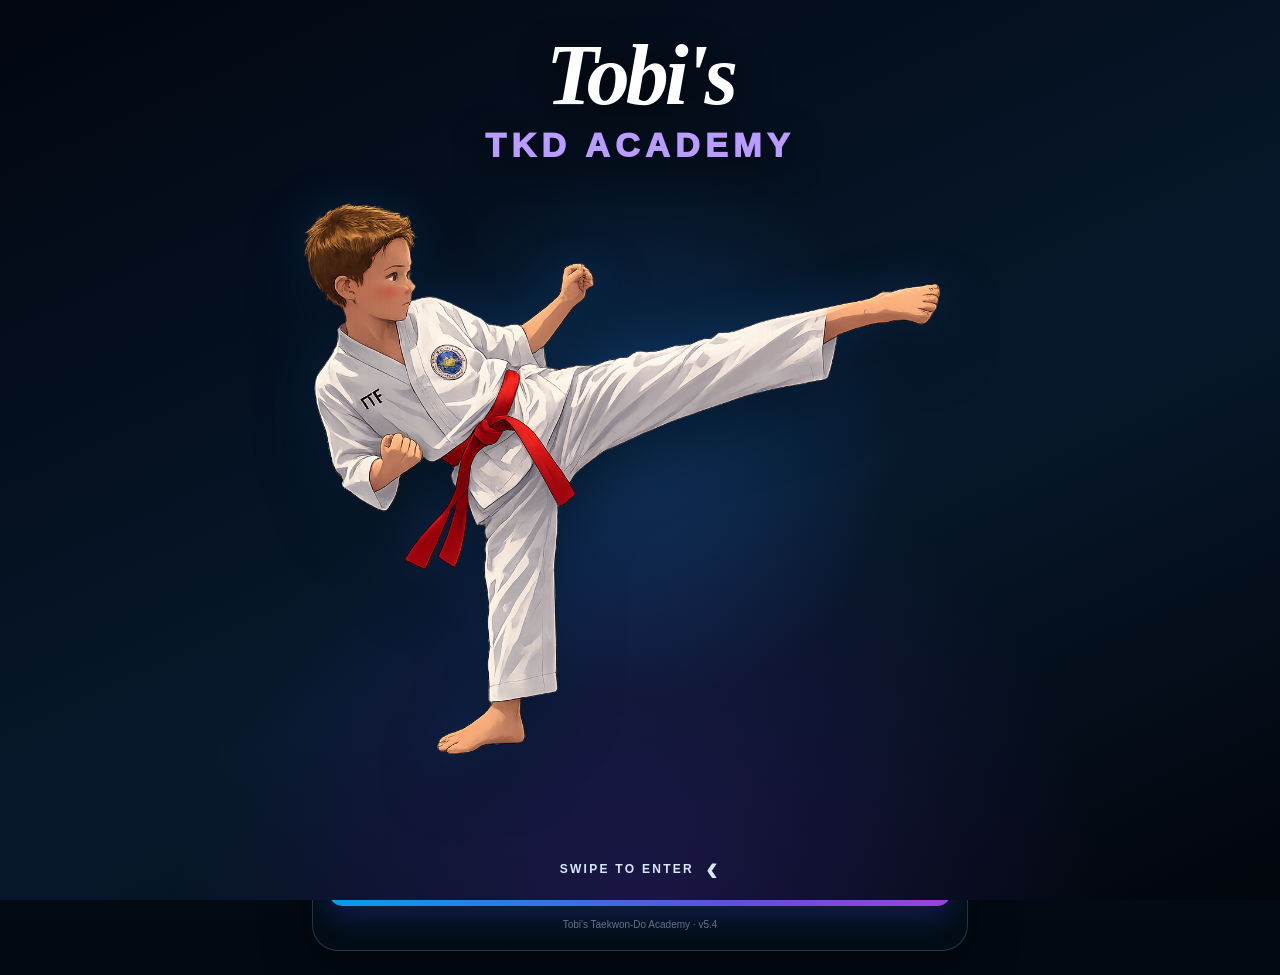
<file: index.html>
<!doctype html>
<html lang="en">
<head>
  <meta charset="utf-8">
  <meta name="viewport" content="width=device-width,initial-scale=1,viewport-fit=cover">
  <meta name="theme-color" content="#071321">
  <meta name="color-scheme" content="dark">
  <meta name="apple-mobile-web-app-capable" content="yes">
  <meta name="apple-mobile-web-app-status-bar-style" content="black-translucent">
  <meta name="apple-mobile-web-app-title" content="Tobi's TKD Academy">
  <title>Tobi's Taekwon-Do Academy</title>
  <link rel="manifest" href="manifest.json">
  <link rel="apple-touch-icon" sizes="180x180" href="apple-touch-icon.png">
  <link rel="icon" type="image/png" sizes="192x192" href="icon-192.png">
  <link rel="icon" type="image/png" sizes="512x512" href="icon-512.png">
  <link rel="stylesheet" href="styles.css">
  <link rel="stylesheet" href="intro-static.css">
</head>
<body>
  <section id="launchScreen" class="launch-screen static-intro" aria-label="Welcome screen">
    <div class="intro-copy">
      <div class="intro-title">Tobi's</div>
      <div class="intro-name">TKD ACADEMY</div>
    </div>
    <div class="intro-george-wrap" aria-hidden="true">
      <img class="intro-george" src="intro-george.png" alt="">
    </div>
    <div class="intro-swipe">
      <span>SWIPE TO ENTER</span>
      <b>‹</b>
    </div>
  </section>

  <main class="app-shell">
    <section id="setupScreen" class="screen setup-screen">
      <header class="hero">
        <div class="hero-copy">
          <div class="brand-script">Tobi's</div>
          <div class="brand-main">TAEKWON-DO</div>
          <div class="brand-accent">ACADEMY</div>
          <p>Train. Learn. Progress.</p>
        </div>
        <img class="hero-person" src="tkd-hero.png" alt="Young Taekwon-Do student in a white dobok and red belt performing a side kick">
      </header>
      <section class="setup-card">
        <div class="section-label"><span>1</span> Practice</div>
        <div class="practice-grid" id="practiceTiles">
          <button class="practice-tile active" data-value="common" type="button">
            <span class="tile-icon">한</span><strong>Common Terms</strong><small>Build vocabulary</small>
          </button>
          <button class="practice-tile" data-value="techniques" type="button">
            <span class="tile-icon">🥋</span><strong>Techniques</strong><small>Learn techniques</small>
          </button>
          <button class="practice-tile" data-value="theory" type="button">
            <span class="tile-icon">▤</span><strong>Theory</strong><small>Understand principles</small>
          </button>
        </div>
        <input id="practiceType" type="hidden" value="common">
        <div id="directionSection">
          <div class="section-label"><span>2</span> Direction</div>
          <div class="choice-stack">
            <button class="choice-row active" data-direction="ko2en" type="button">
              <span class="choice-symbol">한</span><span><strong>Korean → English</strong><small>See Korean, recall English</small></span><span class="choice-check">✓</span>
            </button>
            <button class="choice-row" data-direction="en2ko" type="button">
              <span class="choice-symbol">A</span><span><strong>English → Korean</strong><small>See English, recall Korean</small></span><span class="choice-check">○</span>
            </button>
          </div>
          <input id="direction" type="hidden" value="ko2en">
        </div>
        <div class="section-label"><span>3</span> Filters</div>
        <div class="filter-list">
          <label id="beltRow" class="filter-row"><span class="filter-icon">🥋</span><span class="filter-label">Belt</span><select id="belt"></select></label>
          <label id="scopeRow" class="filter-row"><span class="filter-icon">↳</span><span class="filter-label">Belt range</span><select id="scope"><option value="through">Up to selected belt</option><option value="only">Selected belt only</option></select></label>
          <label class="filter-row"><span class="filter-icon">▣</span><span class="filter-label">Category</span><select id="category"><option value="All">All categories</option></select></label>
          <label class="filter-row"><span class="filter-icon">↝</span><span class="filter-label">Mode</span><select id="mode"><option value="smart">Smart Learning</option><option value="random">Random</option><option value="study">Study in order</option><option value="wrong">Wrong only</option></select></label>
        </div>
        <div id="deckSummary" class="deck-summary">Loading cards…</div>
        <button id="resetProgressButton" class="reset-progress" type="button">Reset learning progress</button>
        <button id="startButton" class="start-button" type="button">START PRACTICE <span>→</span></button>
        <div class="version">Tobi's Taekwon-Do Academy · v5.4</div>
      </section>
    </section>

    <section id="practiceScreen" class="screen practice-screen hidden">
      <header class="practice-header">
        <button id="backButton" class="icon-button" type="button" aria-label="Back to settings">←</button>
        <div id="practiceTitle">PRACTICE</div>
        <button id="settingsButton" class="icon-button" type="button" aria-label="Settings">⚙</button>
      </header>
      <div class="progress-line"><div id="progressBar"></div></div>
      <div class="progress-count" id="progressCount">0 / 0</div>
      <div id="beltBadge" class="belt-badge hidden"></div>
      <article id="flashcard" class="flashcard" tabindex="0" role="button" aria-label="Flash card. Tap to reveal the answer.">
        <div class="card-inner">
          <div id="frontContent" class="card-face card-front"><div id="question" class="question">Loading…</div><div id="hangul" class="hangul"></div></div>
          <div id="backContent" class="card-face card-back"><div class="answer-label">ANSWER</div><div id="answerWord" class="answer-word"></div><div id="answerDetails" class="answer-details"></div></div>
        </div>
      </article>
      <div class="practice-actions">
        <button id="wrongButton" class="grade-button wrong" type="button">✕ Wrong</button>
        <button id="audioButton" class="audio-button" type="button" aria-label="Play Korean audio">🔊</button>
        <button id="rightButton" class="grade-button right" type="button">✓ Right</button>
      </div>
      <div id="swipeHint" class="swipe-hint">Swipe left for next · tap to reveal</div>
      <div id="stats" class="stats">0 right · 0 wrong</div>
    </section>
  </main>
  <script src="app.js"></script>
  <script src="intro-open-sound.js"></script>
</body>
</html>
</file>
<file: styles.css>
/* Version 5.2 — animated full-screen intro */
.launch-screen{
 position:fixed;inset:0;z-index:9999;overflow:hidden;touch-action:none;
 display:block;background:
 radial-gradient(circle at 72% 46%,rgba(41,145,255,.30),transparent 28%),
 radial-gradient(circle at 44% 76%,rgba(126,56,255,.22),transparent 34%),
 linear-gradient(145deg,#020812 0%,#081b31 52%,#030711 100%);
 opacity:1;visibility:visible;transform:translateX(0);
 transition:transform .55s cubic-bezier(.72,0,.2,1),opacity .45s ease,visibility .45s;
}
.launch-screen.intro-leaving{transform:translateX(-105%);opacity:.2;pointer-events:none}
.launch-screen.launch-hidden{opacity:0;visibility:hidden;pointer-events:none}
.intro-grid{position:absolute;inset:0;opacity:.32;background-image:linear-gradient(rgba(255,255,255,.035) 1px,transparent 1px),linear-gradient(90deg,rgba(255,255,255,.035) 1px,transparent 1px);background-size:30px 30px;mask-image:linear-gradient(to bottom,black,transparent 92%)}
.intro-glow{position:absolute;width:74vmax;height:74vmax;right:-32vmax;top:4vh;border-radius:50%;background:radial-gradient(circle,rgba(0,157,255,.29),rgba(115,57,255,.14) 40%,transparent 70%);filter:blur(10px);animation:introGlow 2.2s ease-in-out infinite alternate}
.intro-copy{position:absolute;z-index:6;left:max(24px,7vw);top:max(58px,11vh);text-shadow:0 8px 34px rgba(0,0,0,.85)}
.intro-title{font-family:"Segoe Print","Bradley Hand",cursive;font-size:clamp(54px,15vw,92px);font-weight:800;font-style:italic;line-height:.88;letter-spacing:-5px;color:#fff;animation:titleIn .75s .12s both cubic-bezier(.2,.8,.2,1)}
.intro-name{margin-top:18px;font-size:clamp(22px,7vw,40px);font-weight:1000;letter-spacing:.18em;color:#c5a6ff;animation:titleIn .75s .26s both cubic-bezier(.2,.8,.2,1)}
.intro-george-wrap{position:absolute;z-index:5;right:-9vw;bottom:-3vh;width:min(112vw,720px);height:76vh;display:flex;align-items:flex-end;justify-content:flex-end;transform-origin:72% 72%;animation:kickEntrance 1.15s .35s both cubic-bezier(.12,.83,.23,1.15)}
.intro-george{display:block;max-width:100%;max-height:100%;object-fit:contain;object-position:right bottom;filter:drop-shadow(0 24px 28px rgba(0,0,0,.52)) drop-shadow(0 0 24px rgba(36,146,255,.25));animation:kickHold 2.1s 1.5s ease-in-out infinite}
.intro-impact-ring{position:absolute;z-index:-1;right:12%;top:25%;width:34vw;height:34vw;max-width:290px;max-height:290px;border:4px solid rgba(126,210,255,.6);border-radius:50%;opacity:0;animation:impactRing .7s 1.03s ease-out both}
.intro-speed-lines{position:absolute;z-index:4;right:-5%;top:22%;width:78%;height:42%;opacity:0;background:repeating-linear-gradient(168deg,transparent 0 16px,rgba(126,210,255,.62) 17px 20px,transparent 21px 39px);clip-path:polygon(100% 0,100% 100%,0 62%,0 42%);filter:blur(.2px);animation:speedBurst .62s .72s ease-out both}
.intro-swipe{position:absolute;z-index:8;left:50%;bottom:max(28px,calc(env(safe-area-inset-bottom) + 18px));transform:translateX(-50%);display:flex;align-items:center;gap:12px;color:#d7e9fb;font-size:12px;font-weight:900;letter-spacing:.19em;white-space:nowrap;opacity:0;animation:swipeIn .55s 1.55s forwards}
.intro-swipe b{font-size:36px;line-height:.5;animation:swipeArrow 1.15s ease-in-out infinite}
.launch-screen.intro-replay .intro-george-wrap{animation:kickReplay .65s cubic-bezier(.12,.83,.23,1.15)}
.launch-screen.intro-replay .intro-impact-ring{animation:impactRing .6s ease-out both}
.launch-screen.intro-replay .intro-speed-lines{animation:speedBurst .55s ease-out both}
@keyframes titleIn{from{opacity:0;transform:translateY(-18px) scale(.96)}to{opacity:1;transform:none}}
@keyframes kickEntrance{0%{opacity:0;transform:translate3d(42vw,8vh,0) rotate(7deg) scale(.62)}58%{opacity:1;transform:translate3d(-2vw,-1vh,0) rotate(-2deg) scale(1.05)}100%{opacity:1;transform:none}}
@keyframes kickReplay{0%{transform:translateX(20vw) rotate(5deg) scale(.82)}70%{transform:translateX(-2vw) rotate(-1deg) scale(1.04)}100%{transform:none}}
@keyframes kickHold{0%,100%{transform:translateY(0) rotate(0)}50%{transform:translateY(-7px) rotate(-.5deg)}}
@keyframes speedBurst{0%{opacity:0;transform:translateX(22%)}35%{opacity:.92}100%{opacity:0;transform:translateX(-12%)}}
@keyframes impactRing{0%{opacity:.9;transform:scale(.28)}100%{opacity:0;transform:scale(1.55)}}
@keyframes introGlow{from{transform:scale(.96);opacity:.75}to{transform:scale(1.05);opacity:1}}
@keyframes swipeIn{to{opacity:.84}}
@keyframes swipeArrow{0%,100%{transform:translateX(4px);opacity:.45}50%{transform:translateX(-7px);opacity:1}}
@media(max-width:430px){.intro-george-wrap{right:-15vw;bottom:0;width:126vw;height:72vh}.intro-copy{top:max(52px,9vh)}.intro-name{letter-spacing:.12em}.intro-swipe{bottom:max(22px,calc(env(safe-area-inset-bottom) + 12px))}}
@media(orientation:landscape) and (max-height:520px){.intro-copy{top:28px;left:32px}.intro-title{font-size:48px}.intro-name{font-size:22px}.intro-george-wrap{height:96vh;width:72vw;right:-2vw}.intro-swipe{left:30%;bottom:18px}}
@media(prefers-reduced-motion:reduce){.intro-title,.intro-name,.intro-george-wrap,.intro-george,.intro-impact-ring,.intro-speed-lines,.intro-swipe,.intro-glow{animation:none!important}.intro-swipe{opacity:.9}.intro-george-wrap{opacity:1;transform:none}}


:root{
  --bg:#040b14;--panel:#081524;--panel2:#0c1d30;--line:#29435c;
  --text:#f4f7fb;--muted:#9fb0c2;--blue:#0597f5;--purple:#914bff;
  --green:#41d68c;--red:#ff6577;--shadow:0 18px 50px rgba(0,0,0,.35)
}
*{box-sizing:border-box}
html,body{margin:0;min-height:100%;background:
 radial-gradient(circle at 70% 0%,rgba(33,93,150,.20),transparent 35%),
 linear-gradient(180deg,#02070d,#06111f 55%,#020912);
 color:var(--text);font-family:-apple-system,BlinkMacSystemFont,"Segoe UI",sans-serif}
button,select{font:inherit}
button{cursor:pointer}
.app-shell{max-width:720px;margin:auto;min-height:100svh;padding:env(safe-area-inset-top) 14px env(safe-area-inset-bottom)}
.screen{min-height:100svh}
.hidden{display:none!important}

.hero{
 height:310px;position:relative;overflow:hidden;border-radius:0 0 30px 30px;
 isolation:isolate;
 background:
  radial-gradient(circle at 72% 34%,rgba(37,151,255,.30),transparent 28%),
  radial-gradient(circle at 88% 62%,rgba(135,69,255,.18),transparent 31%),
  linear-gradient(145deg,#020a13 0%,#071b30 52%,#030a13 100%);
 border-bottom:1px solid rgba(98,168,230,.20)
}
.hero:before{
 content:"";position:absolute;z-index:0;inset:0;opacity:.42;pointer-events:none;
 background-image:
  linear-gradient(rgba(255,255,255,.025) 1px,transparent 1px),
  linear-gradient(90deg,rgba(255,255,255,.025) 1px,transparent 1px);
 background-size:28px 28px;
 mask-image:linear-gradient(to bottom,black,transparent 88%)
}
.hero:after{
 content:"";position:absolute;z-index:0;left:36%;right:-12%;bottom:-50px;height:175px;
 background:radial-gradient(ellipse,rgba(0,153,255,.29),rgba(116,61,255,.12) 42%,transparent 70%);
 filter:blur(8px)
}
.hero-copy{
 position:absolute;z-index:3;left:24px;top:28px;width:49%;
 text-shadow:0 5px 24px rgba(0,0,0,.82)
}
.brand-script{
 font-family:"Segoe Print","Bradley Hand","Trebuchet MS",cursive;
 font-style:italic;font-weight:900;font-size:59px;line-height:.82;
 letter-spacing:-5px;transform:rotate(-3deg) skew(-8deg);
 color:#fff;filter:drop-shadow(0 5px 0 rgba(0,0,0,.20))
}
.brand-main{
 display:inline-block;margin-top:17px;padding:2px 8px 3px 5px;
 font-weight:950;font-style:italic;font-size:23px;line-height:1;
 letter-spacing:2.4px;color:#29aaff;
 background:linear-gradient(90deg,rgba(0,126,255,.22),transparent);
 transform:skew(-9deg)
}
.brand-accent{
 margin-top:8px;font-weight:950;font-style:italic;font-size:37px;
 line-height:.95;letter-spacing:1.2px;color:#fff
}
.hero-copy p{
 color:#cad9e8;font-size:14px;font-weight:600;letter-spacing:.25px;margin-top:12px
}
.hero-person{
 position:absolute;z-index:2;right:-24px;bottom:-7px;
 width:74%;height:294px;object-fit:contain;object-position:right bottom;
 filter:
  drop-shadow(0 22px 20px rgba(0,0,0,.58))
  drop-shadow(0 0 16px rgba(30,145,255,.20));
 transform:translateZ(0)
}

.setup-card{position:relative;margin:-18px 4px 24px;padding:22px 16px 20px;border:1px solid rgba(105,145,180,.30);
 border-radius:26px;background:linear-gradient(180deg,rgba(8,22,37,.97),rgba(3,13,24,.98));box-shadow:var(--shadow)}
.section-label{color:#b1bed0;text-transform:uppercase;font-size:13px;font-weight:800;letter-spacing:.7px;margin:18px 2px 10px}
.section-label:first-child{margin-top:0}.section-label span{color:#5eaef3;margin-right:7px}
.practice-grid{display:grid;grid-template-columns:repeat(3,1fr);gap:9px}
.practice-tile{min-height:118px;padding:12px 6px;border:1px solid #365069;border-radius:16px;color:#fff;
 background:linear-gradient(160deg,#0d1e30,#06111d);display:flex;flex-direction:column;align-items:center;justify-content:center;gap:5px}
.practice-tile.active{border-color:#9a51ff;box-shadow:0 0 20px rgba(145,75,255,.26),inset 0 0 20px rgba(145,75,255,.08)}
.tile-icon{display:grid;place-items:center;width:42px;height:42px;border-radius:13px;background:rgba(35,144,238,.13);font-size:24px;color:#36a9fb}
.practice-tile:nth-child(2) .tile-icon{color:#64d94b}.practice-tile:nth-child(3) .tile-icon{color:#9f61ff}
.practice-tile strong{font-size:12px;text-transform:uppercase}.practice-tile small{font-size:11px;color:#b7c3d0;line-height:1.2}

.choice-stack{display:grid;gap:8px}
.choice-row{display:grid;grid-template-columns:42px 1fr 28px;align-items:center;text-align:left;padding:11px;border:1px solid #3b5269;
 border-radius:14px;color:#fff;background:#081522}
.choice-row.active{border-color:#079fff;background:linear-gradient(90deg,rgba(0,132,231,.16),rgba(6,24,40,.8))}
.choice-symbol{display:grid;place-items:center;width:36px;height:36px;border:1px solid #52708e;border-radius:50%;font-size:18px}
.choice-row.active .choice-symbol{border-color:#079fff;color:#54b8ff}
.choice-row strong,.choice-row small{display:block}.choice-row strong{font-size:14px}.choice-row small{color:#a7b5c5;font-size:11px;margin-top:2px}
.choice-check{font-size:22px;text-align:center;color:#86caff}

.filter-list{border:1px solid #2e475f;border-radius:14px;overflow:hidden}
.filter-row{height:48px;padding:0 11px;display:grid;grid-template-columns:28px 86px 1fr;align-items:center;background:rgba(8,22,37,.86)}
.filter-row+.filter-row{border-top:1px solid #243c52}.filter-icon{color:#9f5cff}.filter-label{font-size:12px;color:#b8a7e9;text-transform:uppercase;font-weight:750}
.filter-row select{width:100%;min-width:0;text-align:right;color:#f5f7fb;background:transparent;border:0;outline:0;font-size:13px}
.deck-summary{text-align:center;color:#9fb0c2;font-size:12px;margin:14px 0 9px}
.start-button{width:100%;height:58px;border:0;border-radius:14px;color:#fff;font-weight:900;font-size:18px;letter-spacing:.4px;
 background:linear-gradient(90deg,#049fea,#604edc 65%,#9b42dc);box-shadow:0 10px 28px rgba(50,80,220,.27)}
.start-button span{float:right;margin-right:8px;font-size:24px}.version{text-align:center;color:#617487;font-size:10px;margin-top:13px}

.practice-screen{padding:16px 4px 18px;display:flex;flex-direction:column}
.practice-header{display:grid;grid-template-columns:48px 1fr 48px;align-items:center;height:56px}
.practice-header>div{text-align:center;color:#a668ff;font-weight:900;letter-spacing:.8px}
.icon-button{border:0;background:transparent;color:#fff;font-size:25px}
.progress-line{height:6px;background:#14263a;border-radius:99px;overflow:hidden;margin:7px 16px 5px}
.progress-line div{height:100%;width:0;background:linear-gradient(90deg,#7252f4,#b45aff);border-radius:99px;transition:width .45s cubic-bezier(.2,.8,.2,1)}
.progress-count{text-align:right;color:#c0ccda;font-size:13px;margin:0 17px 8px}
.belt-badge{align-self:center;padding:9px 18px;border:1px solid #3b5067;border-radius:99px;background:#081523;
 font-weight:800;font-size:13px;text-transform:uppercase;margin-bottom:14px}
.belt-badge:before{content:"🥋";margin-right:8px}

.flashcard{position:relative;flex:1;min-height:390px;max-height:65svh;margin:0 4px;border-radius:25px;
 perspective:1200px;touch-action:pan-y;outline:none;cursor:pointer;user-select:none;-webkit-tap-highlight-color:transparent}
.card-inner{position:relative;width:100%;height:100%;min-height:390px;transform-style:preserve-3d;
 transition:transform .58s cubic-bezier(.2,.72,.22,1);will-change:transform}
.flashcard.is-flipped .card-inner{transform:rotateY(180deg)}
.card-face{position:absolute;inset:0;height:100%;min-height:390px;display:flex;flex-direction:column;align-items:center;justify-content:center;
 padding:34px 22px;text-align:center;border:1px solid #3c5269;border-radius:25px;overflow:hidden;
 background:radial-gradient(circle at 50% 40%,rgba(22,52,79,.48),transparent 70%),linear-gradient(155deg,#102236,#07131f);
 box-shadow:0 20px 55px rgba(0,0,0,.42),0 2px 0 rgba(255,255,255,.035) inset;
 backface-visibility:hidden;-webkit-backface-visibility:hidden}
.card-back{transform:rotateY(180deg);background:radial-gradient(circle at 50% 35%,rgba(78,47,127,.30),transparent 68%),linear-gradient(155deg,#132038,#090f20)}
.flashcard:focus-visible .card-face{border-color:#8b64f5;box-shadow:0 0 0 3px rgba(139,100,245,.25),0 20px 55px rgba(0,0,0,.42)}
.question{font-weight:850;font-size:clamp(42px,12vw,72px);line-height:1.08;letter-spacing:-2px;overflow-wrap:anywhere}
.question.medium{font-size:clamp(32px,9vw,52px)}.question.small{font-size:clamp(25px,7vw,40px)}.question.xsmall{font-size:clamp(20px,5.8vw,31px)}
.question.theory-question{font-size:clamp(29px,7.6vw,48px);line-height:1.2;letter-spacing:-1px;max-height:100%;overflow-y:auto;overscroll-behavior:contain;-webkit-overflow-scrolling:touch;padding:4px 3px}
.question.theory-question.medium{font-size:clamp(24px,6.3vw,38px)}.question.theory-question.small{font-size:clamp(20px,5.3vw,31px)}.question.theory-question.xsmall{font-size:clamp(17px,4.5vw,25px);line-height:1.27}
.hangul{font-size:clamp(30px,8vw,48px);font-weight:700;margin-top:18px;color:#b7c7dc}
.answer-label{font-size:14px;color:#ad72ff;font-weight:900;letter-spacing:1.2px;margin-bottom:24px}
.answer-word{font-size:clamp(36px,10vw,62px);font-weight:850;line-height:1.14;overflow-wrap:anywhere}
.answer-word.medium{font-size:clamp(27px,7.5vw,44px)}.answer-word.small{font-size:clamp(20px,5.4vw,32px)}.answer-word.xsmall{font-size:clamp(17px,4.6vw,26px)}
.answer-word.theory-answer{font-size:clamp(21px,5.6vw,34px);font-weight:650;line-height:1.38;white-space:pre-line;text-align:left;width:100%;overflow-y:auto;max-height:52svh;padding:4px 7px 8px 2px;overscroll-behavior:contain;-webkit-overflow-scrolling:touch;scrollbar-gutter:stable}
.answer-word.theory-answer.medium{font-size:clamp(19px,5vw,29px)}.answer-word.theory-answer.small{font-size:clamp(17px,4.5vw,25px)}.answer-word.theory-answer.xsmall{font-size:clamp(15px,4vw,22px);line-height:1.34}
.answer-details{font-size:18px;color:#b8c7d5;margin-top:18px;white-space:pre-line;line-height:1.4}
.card-pop{animation:cardPop .32s cubic-bezier(.2,.8,.2,1)}
.card-exit-left{animation:cardExitLeft .2s ease forwards}.card-exit-right{animation:cardExitRight .2s ease forwards}
@keyframes cardPop{from{opacity:.25;transform:translateX(28px) scale(.975)}to{opacity:1;transform:none}}
@keyframes cardExitLeft{to{opacity:.05;transform:translateX(-58px) rotate(-1.5deg) scale(.98)}}
@keyframes cardExitRight{to{opacity:.05;transform:translateX(58px) rotate(1.5deg) scale(.98)}}
@media(prefers-reduced-motion:reduce){.card-inner,.progress-line div{transition:none}.card-pop,.card-exit-left,.card-exit-right{animation:none}}

.practice-actions{height:67px;display:grid;grid-template-columns:1fr 62px 1fr;gap:8px;align-items:end;margin:8px 4px 0}
.grade-button,.audio-button{height:48px;border-radius:15px;background:linear-gradient(180deg,#0c1c2d,#06111c);border:1px solid #354a60;color:#fff;font-weight:750;box-shadow:0 7px 18px rgba(0,0,0,.20);transition:transform .15s ease,border-color .15s ease}.grade-button:active,.audio-button:active{transform:scale(.97)}
.grade-button.wrong{color:#ff8290}.grade-button.right{color:#62e4a2}.audio-button{font-size:20px}
.swipe-hint{text-align:center;color:#8fa1b5;font-size:13px;margin-top:13px}.stats{text-align:center;color:#5f7387;font-size:11px;margin-top:7px}

@media(max-width:420px){
 .hero{height:278px}
 .hero-copy{left:17px;top:24px;width:48%}
 .brand-script{font-size:47px;letter-spacing:-4px}
 .brand-main{font-size:17px;letter-spacing:1.45px;margin-top:15px;padding-left:3px}
 .brand-accent{font-size:28px;margin-top:7px}
 .hero-copy p{font-size:11px;margin-top:9px}
 .hero-person{width:82%;height:265px;right:-53px;bottom:-3px}
 .practice-tile{min-height:110px}.setup-card{padding-left:12px;padding-right:12px}
 .question{font-size:clamp(38px,11vw,58px)}
}
@media(max-width:350px){
 .hero-copy{width:50%}.brand-script{font-size:42px}.brand-main{font-size:15px}.brand-accent{font-size:24px}
 .hero-person{width:85%;right:-58px}
}
@media(min-width:700px){
 .app-shell{padding-left:28px;padding-right:28px}
 .hero{height:330px}.hero-copy{left:34px;top:34px}
 .brand-script{font-size:68px}.brand-main{font-size:27px}.brand-accent{font-size:43px}
 .hero-person{width:68%;height:320px;right:-12px}
}

/* Version 5.0 — Smart Learning */
.reset-progress{display:block;margin:0 auto 13px;padding:7px 12px;border:0;background:transparent;color:#71869a;font-size:11px;text-decoration:underline;text-underline-offset:3px}
.reset-progress:active{color:#b6c5d3}
#mode option[value="smart"]{font-weight:700}
</file>
<file: intro-static.css>
/* Static full-screen welcome screen — v5.4 */
html,body{min-height:100%;min-height:100dvh}
.launch-screen.static-intro{
  position:fixed!important;
  inset:0!important;
  width:100vw!important;
  height:100vh!important;
  height:100dvh!important;
  min-height:-webkit-fill-available;
  z-index:99999;
  overflow:hidden;
  opacity:0;
  background:
    radial-gradient(circle at 50% 48%,rgba(34,143,255,.22),transparent 34%),
    radial-gradient(circle at 50% 100%,rgba(123,55,255,.18),transparent 42%),
    linear-gradient(155deg,#020711 0%,#07182b 58%,#02050c 100%);
  animation:splashScreenFade .85s .05s ease-out forwards;
}
.static-intro .intro-grid,
.static-intro .intro-glow,
.static-intro .intro-speed-lines,
.static-intro .intro-impact-ring{display:none!important}
.static-intro .intro-copy{
  left:50%;top:max(38px,calc(env(safe-area-inset-top) + 24px));
  transform:translateX(-50%);width:100%;text-align:center;
  opacity:0;animation:staticFadeIn .75s .28s ease-out forwards;
}
.static-intro .intro-title{
  font-size:clamp(50px,13vw,86px);letter-spacing:-4px;
  animation:none!important;
}
.static-intro .intro-name{
  margin-top:12px;font-size:clamp(19px,5.8vw,34px);letter-spacing:.16em;color:#b99cff;
  animation:none!important;
}
.static-intro .intro-george-wrap{
  left:50%;right:auto;bottom:8vh;top:17vh;width:min(100vw,900px);height:72vh;
  transform:translateX(-50%)!important;display:flex;align-items:center;justify-content:center;
  opacity:0;animation:staticFadeIn .95s .42s ease-out forwards!important;
}
.static-intro .intro-george{
  width:100%;height:100%;max-width:none;max-height:none;object-fit:contain;object-position:center;
  animation:none!important;transform:none!important;
  filter:drop-shadow(0 25px 28px rgba(0,0,0,.58)) drop-shadow(0 0 22px rgba(35,142,255,.20));
}
.static-intro.intro-replay .intro-george-wrap,
.static-intro.intro-replay .intro-george{animation:none!important;transform:translateX(-50%)!important}
.static-intro .intro-swipe{
  bottom:max(22px,calc(env(safe-area-inset-bottom) + 14px));
  opacity:0;animation:staticFadeIn .55s 1.05s ease-out forwards!important;
}
.launch-screen.static-intro.intro-leaving{
  animation:none;transform:translateX(-105%);opacity:.12;
}
@keyframes splashScreenFade{from{opacity:0}to{opacity:1}}
@keyframes staticFadeIn{from{opacity:0}to{opacity:1}}
@media (max-width:520px){
  .static-intro .intro-george-wrap{top:20vh;bottom:7vh;width:116vw;height:69vh}
  .static-intro .intro-copy{top:max(30px,calc(env(safe-area-inset-top) + 16px))}
}
@media (orientation:landscape) and (max-height:600px){
  .static-intro .intro-copy{left:5vw;top:max(18px,calc(env(safe-area-inset-top) + 10px));transform:none;width:34vw;text-align:left}
  .static-intro .intro-george-wrap{left:61%;top:3vh;bottom:3vh;width:78vw;height:94vh}
}
@media(prefers-reduced-motion:reduce){
  .launch-screen.static-intro,.static-intro .intro-copy,.static-intro .intro-george-wrap,.static-intro .intro-swipe{animation-duration:.01ms!important;animation-delay:0ms!important;opacity:1!important}
}
</file>
